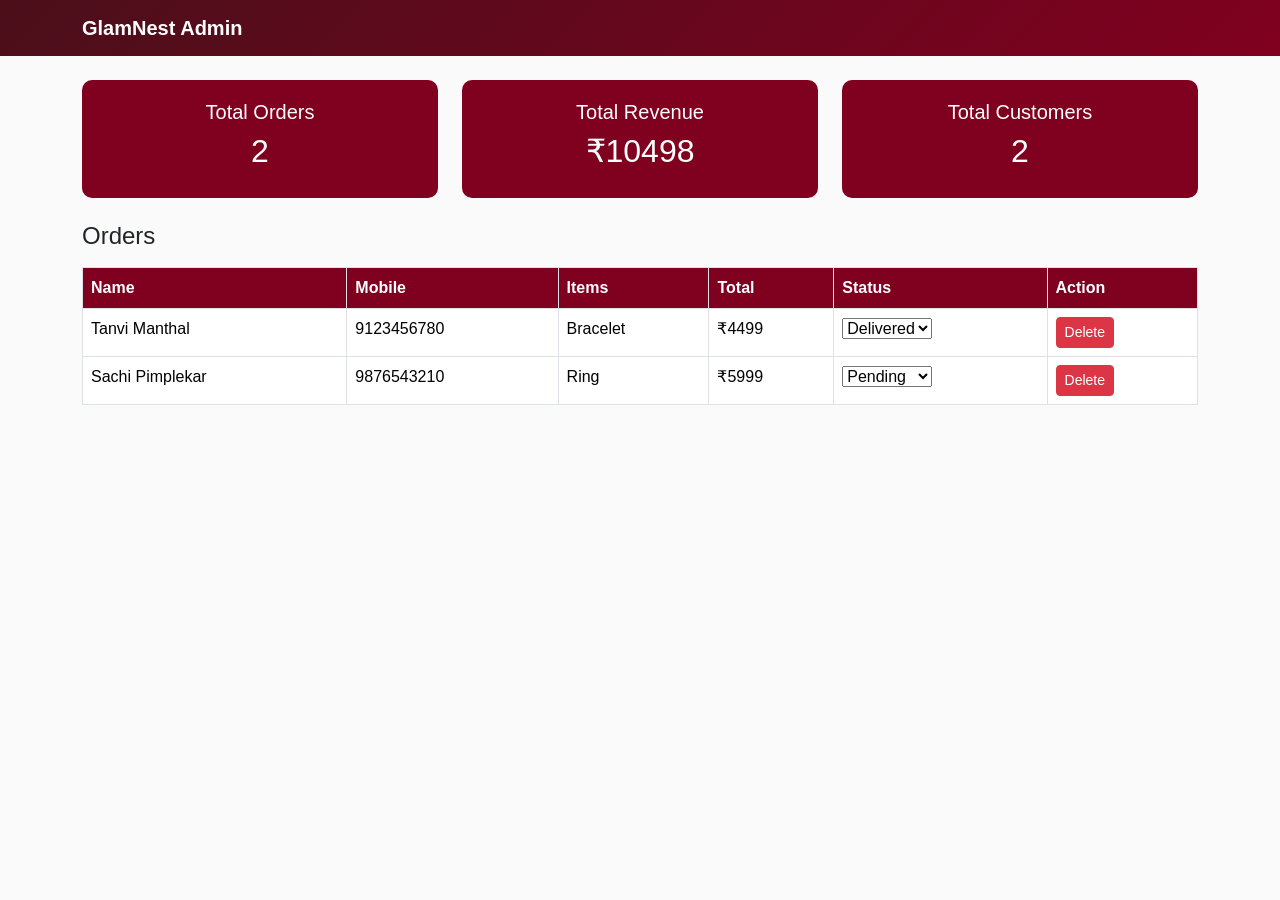
<file: admin.html>
<!DOCTYPE html>
<html lang="en">
<head>
<meta charset="UTF-8">
<title>Admin Dashboard - GlamNest</title>

<link href="https://cdn.jsdelivr.net/npm/bootstrap@5.3.0/dist/css/bootstrap.min.css" rel="stylesheet">

<style>
body {
    background: #fafafa;
    font-family: 'Poppins', sans-serif;
}

/* Navbar */
.navbar {
    background: linear-gradient(135deg, #4b0f1a, #800020);
}

.navbar-brand {
    color: #fff !important;
    font-weight: bold;
}

/* Cards */
.dashboard-card {
    background: #800020;
    color: #fff;
    padding: 20px;
    border-radius: 10px;
    text-align: center;
}

/* Table */
.table th {
    background: #800020;
    color: #fff;
}
</style>
</head>

<body>

<nav class="navbar navbar-dark">
    <div class="container">
        <span class="navbar-brand">GlamNest Admin</span>
    </div>
</nav>

<div class="container mt-4">

    <!-- DASHBOARD -->
    <div class="row mb-4">

        <div class="col-md-4">
            <div class="dashboard-card">
                <h5>Total Orders</h5>
                <h2 id="total-orders">0</h2>
            </div>
        </div>

        <div class="col-md-4">
            <div class="dashboard-card">
                <h5>Total Revenue</h5>
                <h2>₹<span id="total-revenue">0</span></h2>
            </div>
        </div>

        <div class="col-md-4">
            <div class="dashboard-card">
                <h5>Total Customers</h5>
                <h2 id="total-customers">0</h2>
            </div>
        </div>

    </div>

    <!-- TABLE -->
    <h4>Orders</h4>

    <table class="table table-bordered mt-3">
        <thead>
            <tr>
                <th>Name</th>
                <th>Mobile</th>
                <th>Items</th>
                <th>Total</th>
                <th>Status</th>
                <th>Action</th>
            </tr>
        </thead>

        <tbody id="orders-table"></tbody>
    </table>

</div>

<script>

// 🔥 DUMMY DATA (AUTO LOAD)
let dummyOrders = [
    {
        name: "Tanvi Manthal",
        mobile: "9123456780",
        address: "Delhi",
        items: [{name:"Bracelet", price:4499}],
        total: 4499,
        status: "Delivered"
    },
    {
        name: "Sachi Pimplekar",
        mobile: "9876543210",
        address: "Solapur",
        items: [{name:"Ring", price:5999}],
        total: 5999,
        status: "Pending"
    }
];
localStorage.removeItem("orders");
let orders = JSON.parse(localStorage.getItem("orders"));

// 👉 IF NO ORDERS → ADD DUMMY
if(!orders || orders.length === 0){
    localStorage.setItem("orders", JSON.stringify(dummyOrders));
    orders = dummyOrders;
}

// LOAD DASHBOARD
function loadDashboard(){

    let table = document.getElementById("orders-table");
    let totalRevenue = 0;
    let customers = new Set();

    table.innerHTML = "";

    orders.forEach((order, index) => {

        totalRevenue += order.total;
        customers.add(order.mobile);

        let items = order.items.map(i => i.name).join(", ");

        table.innerHTML += `
        <tr>
            <td>${order.name}</td>
            <td>${order.mobile}</td>
            <td>${items}</td>
            <td>₹${order.total}</td>
            <td>
                <select onchange="changeStatus(${index}, this.value)">
                    <option ${order.status==="Pending"?"selected":""}>Pending</option>
                    <option ${order.status==="Delivered"?"selected":""}>Delivered</option>
                </select>
            </td>
            <td>
                <button class="btn btn-danger btn-sm" onclick="deleteOrder(${index})">
                    Delete
                </button>
            </td>
        </tr>`;
    });

    document.getElementById("total-orders").innerText = orders.length;
    document.getElementById("total-revenue").innerText = totalRevenue;
    document.getElementById("total-customers").innerText = customers.size;
}

// CHANGE STATUS
function changeStatus(index, value){
    orders[index].status = value;
    localStorage.setItem("orders", JSON.stringify(orders));
    loadDashboard();
}

// DELETE ORDER
function deleteOrder(index){
    if(confirm("Delete this order?")){
        orders.splice(index,1);
        localStorage.setItem("orders", JSON.stringify(orders));
        loadDashboard();
    }
}

loadDashboard();
</script>

</body>
</html>
</file>
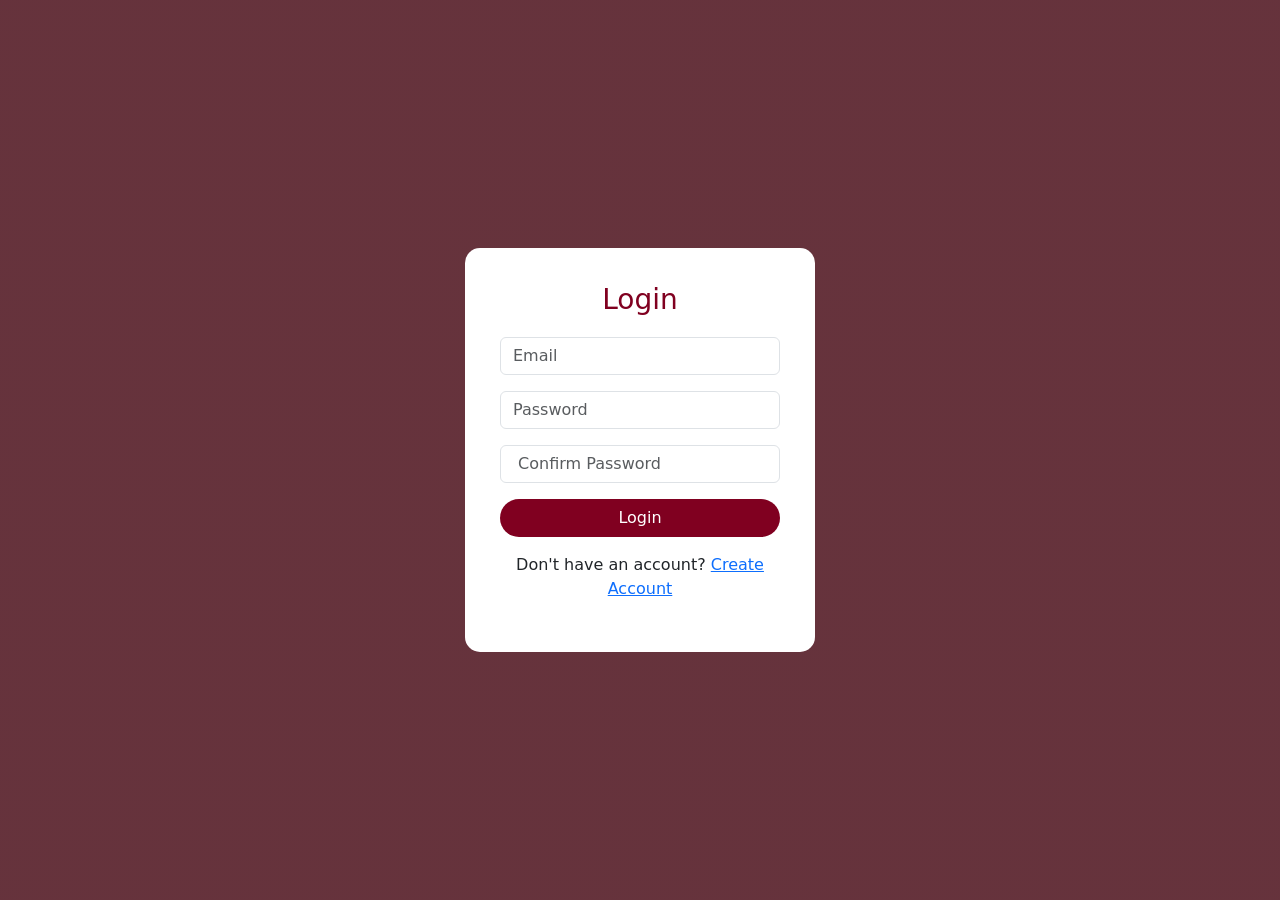
<file: login.html>
<!DOCTYPE html>
<html lang="en">
<head>
<meta charset="UTF-8">
<meta name="viewport" content="width=device-width, initial-scale=1.0">
<title>Login - GlamNest</title>

<link href="https://cdn.jsdelivr.net/npm/bootstrap@5.3.0/dist/css/bootstrap.min.css" rel="stylesheet">

<style>
body {
    background: linear-gradient(rgba(75,15,26,0.85), rgba(75,15,26,0.85)),
                url('https://images.unsplash.com/photo-1599643478518-a784e5dc4c8f') center/cover no-repeat;
    height: 100vh;
    display: flex;
    align-items: center;
    justify-content: center;
}

.form-box {
    background: #fff;
    padding: 35px;
    border-radius: 15px;
    width: 350px;
}

h3 {
    color: #800020;
    text-align: center;
    margin-bottom: 20px;
}

.btn-custom {
    background: #800020;
    color: #fff;
    border-radius: 25px;
}

.btn-custom:hover {
    background: #4b0f1a;
}
</style>
</head>

<body>
<background image="E-commerce Jewellery\images\background image(bg)/bg-4.jpeg">
<div class="form-box">
    <h3>Login</h3>

    <form onsubmit="loginUser(event)">
        <input type="email" class="form-control mb-3" placeholder="Email" required>
        <input type="password" class="form-control mb-3" placeholder="Password" required>
        <input type="Confrim password" class="form-control mb-3" placeholder=" Confirm Password" required>


        <button class="btn btn-custom w-100">Login</button>
    </form>

    <p class="text-center mt-3">
        Don't have an account? 
        <a href="signup.html">Create Account</a>
    </p>
</div>

<script>
function loginUser(e){
    e.preventDefault();
    alert("Login Successful!");
    window.location.href = "index1.html";
}
</script>
</background>
</body>
</html>
</file>
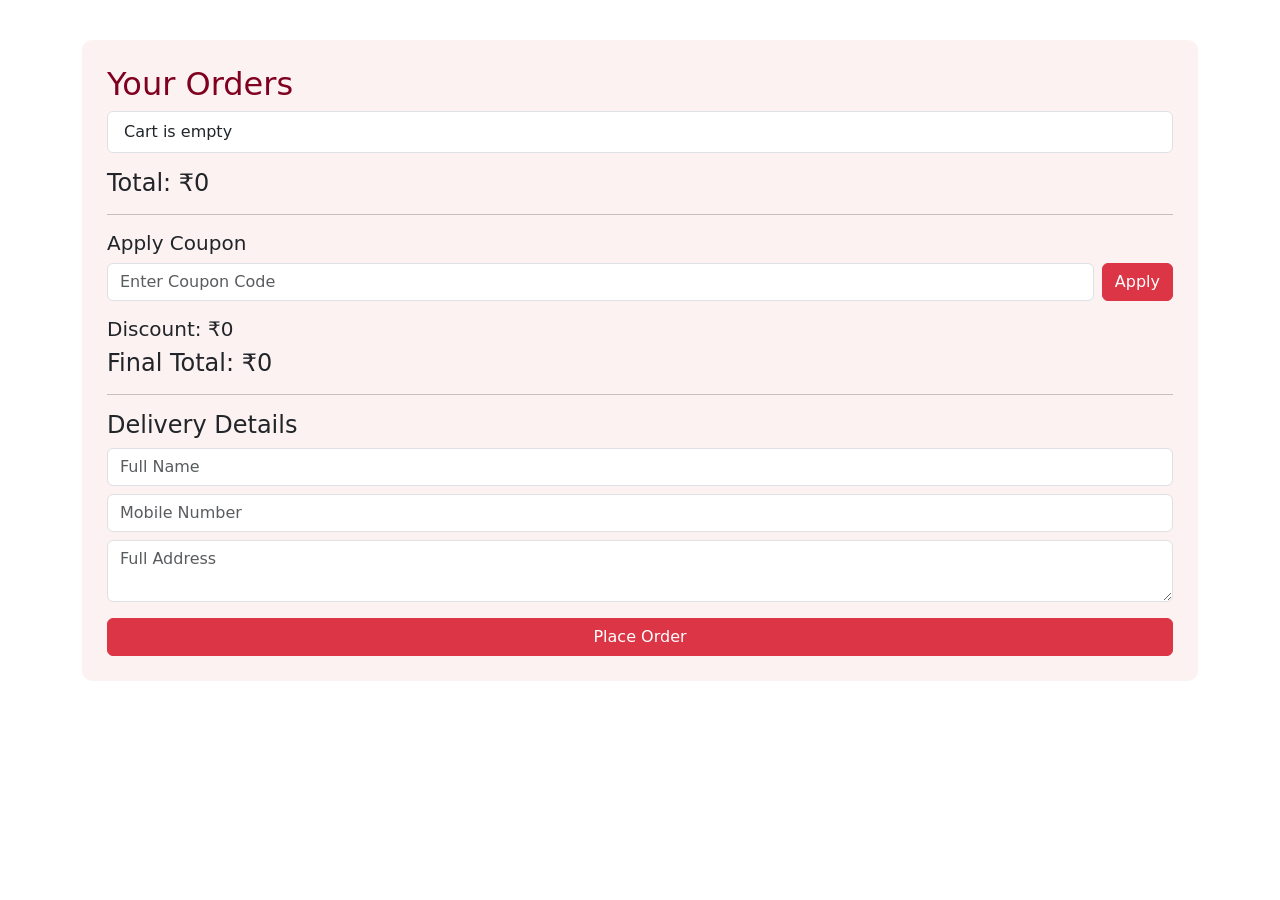
<file: order.html>
<!DOCTYPE html>
<html lang="en">
<head>
<meta charset="UTF-8">
<meta name="viewport" content="width=device-width, initial-scale=1.0">
<title>Your Orders - GlamNest</title>

<link href="https://cdn.jsdelivr.net/npm/bootstrap@5.3.0/dist/css/bootstrap.min.css" rel="stylesheet">

<style>
body { background: #ffffff; }
.container { margin-top: 40px; }
.order-box {
    background: #fcf2f2;
    padding: 25px;
    border-radius: 10px;
}
h2 { color: #800020; }
</style>
</head>

<body>

<div class="container">
<div class="order-box">

<h2>Your Orders</h2>

<ul id="order-list" class="list-group mb-3"></ul>

<h4>Total: ₹<span id="total-price">0</span></h4>

<hr>

<h5>Apply Coupon</h5>

<div class="d-flex mb-3">
<input type="text" id="coupon" class="form-control" placeholder="Enter Coupon Code">
<button class="btn btn-danger ms-2" onclick="applyDiscount()">Apply</button>
</div>

<h5>Discount: ₹<span id="discount">0</span></h5>
<h4>Final Total: ₹<span id="final-total">0</span></h4>

<hr>

<h4>Delivery Details</h4>

<input type="text" id="name" class="form-control mb-2" placeholder="Full Name">
<input type="tel" id="mobile" class="form-control mb-2" placeholder="Mobile Number">
<textarea id="address" class="form-control mb-3" placeholder="Full Address"></textarea>

<button class="btn btn-danger w-100" onclick="placeOrder()">Place Order</button>

</div>
</div>

<script>

let cart = JSON.parse(localStorage.getItem("cart")) || [];
let totalAmount = 0;
let discountAmount = 0;

// LOAD ORDERS
function loadOrders(){
    let list = document.getElementById("order-list");
    totalAmount = 0;
    list.innerHTML = "";

    if(cart.length === 0){
        list.innerHTML = "<li class='list-group-item'>Cart is empty</li>";
    }

    cart.forEach((item, index) => {
        totalAmount += item.price;

        list.innerHTML += `
        <li class="list-group-item d-flex justify-content-between align-items-center">
            <div>
                ${item.name} <br>
                <small>₹${item.price}</small>
            </div>

            <button class="btn btn-danger btn-sm"
            onclick="removeItem(${index})">❌</button>
        </li>`;
    });

    document.getElementById("total-price").innerText = totalAmount;
    document.getElementById("final-total").innerText = totalAmount;
}

// REMOVE ITEM
function removeItem(index){
    if(confirm("Remove this item?")){
        cart.splice(index,1);
        localStorage.setItem("cart", JSON.stringify(cart));

        discountAmount = 0;
        document.getElementById("discount").innerText = 0;

        loadOrders();
    }
}

// APPLY COUPON
function applyDiscount(){

    let code = document.getElementById("coupon").value.trim().toUpperCase();

    discountAmount = 0;

    if(code === "GLAM60"){
        discountAmount = totalAmount * 0.60;
    }
    else if(code === "SAVE10"){
        discountAmount = totalAmount * 0.10;
    }
    else{
        alert("Invalid Coupon Code!");
        return;
    }

    let finalTotal = totalAmount - discountAmount;

    document.getElementById("discount").innerText = discountAmount;
    document.getElementById("final-total").innerText = finalTotal;

    alert("Coupon Applied Successfully!");
}

// PLACE ORDER
function placeOrder(){

    let name = document.getElementById("name").value.trim();
    let mobile = document.getElementById("mobile").value.trim();
    let address = document.getElementById("address").value.trim();

    if(name === "" || mobile === "" || address === ""){
        alert("Please fill all delivery details!");
        return;
    }

    if(mobile.length !== 10 || isNaN(mobile)){
        alert("Enter valid 10-digit mobile number!");
        return;
    }

    alert("🎉 Order Placed Successfully!\n\nThank you " + name);

    localStorage.removeItem("cart");
    window.location.href = "index1.html";
}

// 🔥 AUTO LOAD + AUTO APPLY COUPON
window.onload = function(){

    loadOrders();

    let auto = localStorage.getItem("autoCoupon");

    if(auto){
        document.getElementById("coupon").value = auto;
        applyDiscount(); // auto apply
        localStorage.removeItem("autoCoupon");
    }
};

</script>

</body>
</html>
</file>
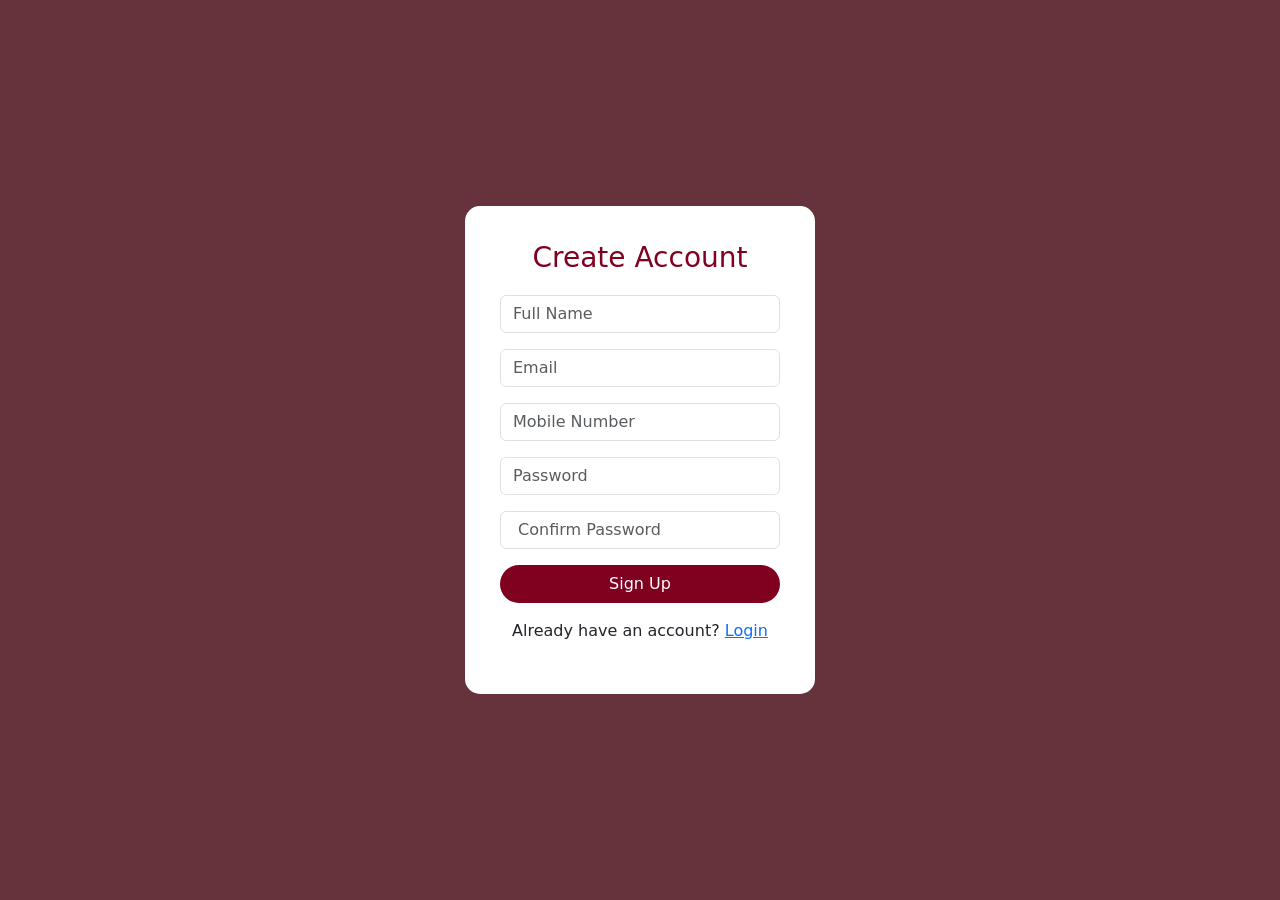
<file: signup.html>
<!DOCTYPE html>
<html lang="en">
<head>
<meta charset="UTF-8">
<meta name="viewport" content="width=device-width, initial-scale=1.0">
<title>Sign Up - GlamNest</title>

<link href="https://cdn.jsdelivr.net/npm/bootstrap@5.3.0/dist/css/bootstrap.min.css" rel="stylesheet">

<style>
body {
    background: linear-gradient(rgba(75,15,26,0.85), rgba(75,15,26,0.85)),
                url('https://images.unsplash.com/photo-1617038260897-41a1f14a8ca0') center/cover no-repeat;
    height: 100vh;
    display: flex;
    align-items: center;
    justify-content: center;
}

.form-box {
    background: #fff;
    padding: 35px;
    border-radius: 15px;
    width: 350px;
}

h3 {
    color: #800020;
    text-align: center;
    margin-bottom: 20px;
}

.btn-custom {
    background: #800020;
    color: #fff;
    border-radius: 25px;
}

.btn-custom:hover {
    background: #4b0f1a;
}
</style>
</head>

<body>

<div class="form-box">
    <h3>Create Account</h3>

    <form onsubmit="signupUser(event)">
        <input type="text" class="form-control mb-3" placeholder="Full Name" required>
        <input type="email" class="form-control mb-3" placeholder="Email" required>
        <input type="tel" id="mobile" class="form-control mb-3" 
               placeholder="Mobile Number" 
               pattern="[0-9]{10}" 
               maxlength="10"
               required>

        <input type="password" class="form-control mb-3" placeholder="Password" required>
        <input type="password" class="form-control mb-3" placeholder=" Confirm Password" required>

        <button class="btn btn-custom w-100">Sign Up</button>
    </form>

    <p class="text-center mt-3">
        Already have an account? 
        <a href="login.html">Login</a>
    </p>
</div>

<script>
function signupUser(e){
    e.preventDefault();
    alert("Account Created Successfully!");
    window.location.href = "login.html";
}
</script>

</body>
</html>
</file>
